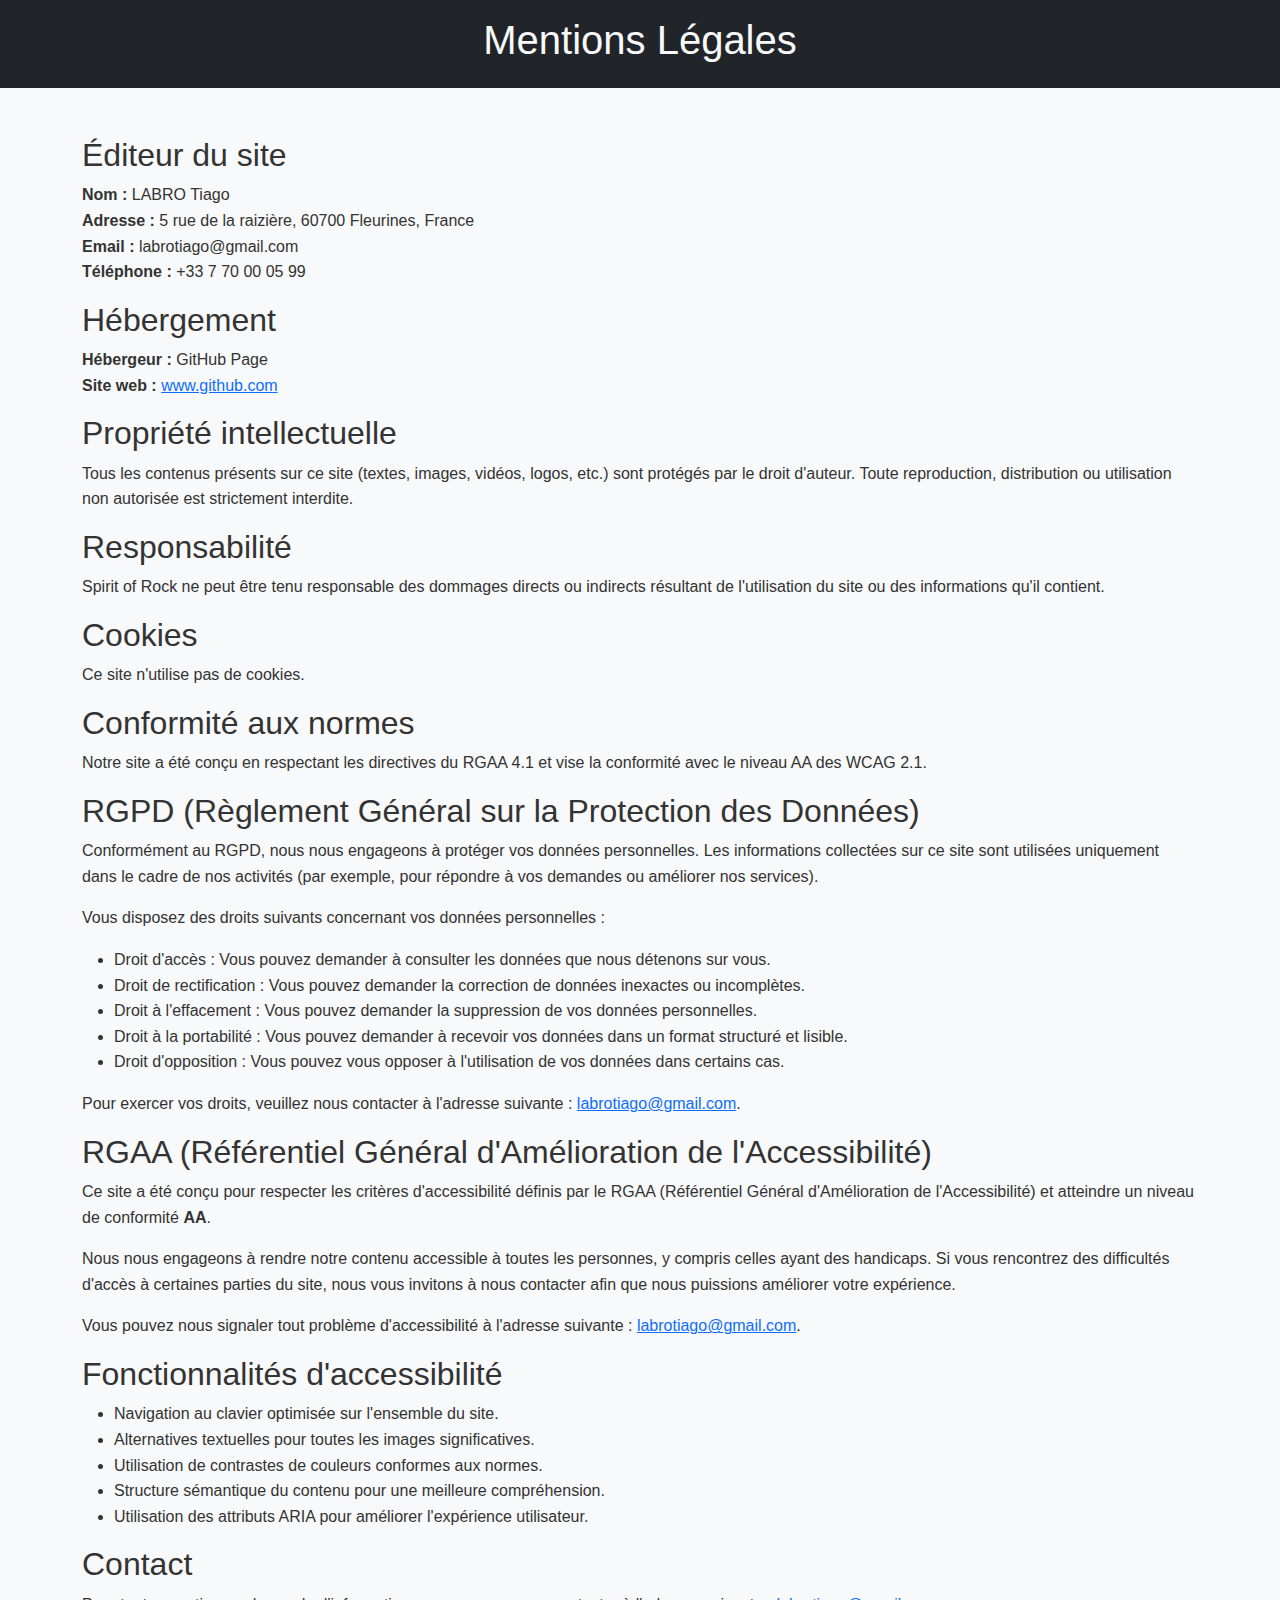
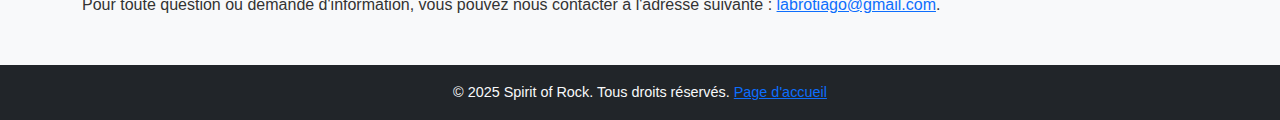
<file: mention-legale.html>
<!DOCTYPE html>
<html lang="fr">
<head>
    <meta charset="UTF-8">
    <meta name="viewport" content="width=device-width, initial-scale=1.0">
    <title>Imagine Dragons - Spirit of Rock - Mentions Légales</title>
    <script defer src="https://cdn.jsdelivr.net/npm/bootstrap@5.3.3/dist/js/bootstrap.bundle.min.js"></script>
    <link href="https://cdn.jsdelivr.net/npm/bootstrap@5.3.3/dist/css/bootstrap.min.css" rel="stylesheet"
        integrity="sha384-QWTKZyjpPEjISv5WaRU9OFeRpok6YctnYmDr5pNlyT2bRjXh0JMhjY6hW+ALEwIH" crossorigin="anonymous">
    <link rel="stylesheet" href="assets/css/style.css">
</head>
<body>
    <header class="bg-dark text-light py-3">
        <div class="container text-center">
            <h1>Mentions Légales</h1>
        </div>
    </header>

    <main class="container my-5">
        <section>
            <h2>Éditeur du site</h2>
            <p>
                <strong>Nom :</strong> LABRO Tiago<br>
                <strong>Adresse :</strong> 5 rue de la raizière, 60700 Fleurines, France<br>
                <strong>Email :</strong> labrotiago@gmail.com<br>
                <strong>Téléphone :</strong> +33 7 70 00 05 99<br>
            </p>
        </section>

        <section>
            <h2>Hébergement</h2>
            <p>
                <strong>Hébergeur :</strong> GitHub Page<br>
                <strong>Site web :</strong> <a href="https://github.com" target="_blank">www.github.com</a>
            </p>
        </section>

        <section>
            <h2>Propriété intellectuelle</h2>
            <p>
                Tous les contenus présents sur ce site (textes, images, vidéos, logos, etc.) sont protégés par le droit
                d'auteur. Toute reproduction, distribution ou utilisation non autorisée est strictement interdite.
            </p>
        </section>

        <section>
            <h2>Responsabilité</h2>
            <p>
                Spirit of Rock ne peut être tenu responsable des dommages directs ou indirects résultant de l'utilisation
                du site ou des informations qu'il contient.
            </p>
        </section>

        <section>
            <h2>Cookies</h2>
            <p>
                Ce site n'utilise pas de cookies.
            </p>
        </section>

        <section>
            <h2>Conformité aux normes</h2>
            <p>
                Notre site a été conçu en respectant les directives du RGAA 4.1 et vise la conformité avec le niveau AA des WCAG 2.1.
            </p>
        </section>

        <section>
            <h2>RGPD (Règlement Général sur la Protection des Données)</h2>
            <p>
                Conformément au RGPD, nous nous engageons à protéger vos données personnelles. Les informations collectées
                sur ce site sont utilisées uniquement dans le cadre de nos activités (par exemple, pour répondre à vos
                demandes ou améliorer nos services).
            </p>
            <p>
                Vous disposez des droits suivants concernant vos données personnelles :
            </p>
            <ul>
                <li>Droit d'accès : Vous pouvez demander à consulter les données que nous détenons sur vous.</li>
                <li>Droit de rectification : Vous pouvez demander la correction de données inexactes ou incomplètes.</li>
                <li>Droit à l'effacement : Vous pouvez demander la suppression de vos données personnelles.</li>
                <li>Droit à la portabilité : Vous pouvez demander à recevoir vos données dans un format structuré et lisible.</li>
                <li>Droit d'opposition : Vous pouvez vous opposer à l'utilisation de vos données dans certains cas.</li>
            </ul>
            <p>
                Pour exercer vos droits, veuillez nous contacter à l'adresse suivante : 
                <a href="mailto:labrotiago@gmail.com">labrotiago@gmail.com</a>.
            </p>
        </section>

        <section>
            <h2>RGAA (Référentiel Général d'Amélioration de l'Accessibilité)</h2>
            <p>
                Ce site a été conçu pour respecter les critères d'accessibilité définis par le RGAA (Référentiel Général d'Amélioration de l'Accessibilité) et atteindre un niveau de conformité <strong>AA</strong>.
            </p>
            <p>
                Nous nous engageons à rendre notre contenu accessible à toutes les personnes, y compris celles ayant des handicaps. Si vous rencontrez des difficultés d'accès à certaines parties du site, nous vous invitons à nous contacter afin que nous puissions améliorer votre expérience.
            </p>
            <p>
                Vous pouvez nous signaler tout problème d'accessibilité à l'adresse suivante : 
                <a href="mailto:labrotiago@gmail.com">labrotiago@gmail.com</a>.
            </p>
        </section>

        <section>
            <h2>Fonctionnalités d'accessibilité</h2>
            <ul>
                <li>Navigation au clavier optimisée sur l'ensemble du site.</li>
                <li>Alternatives textuelles pour toutes les images significatives.</li>
                <li>Utilisation de contrastes de couleurs conformes aux normes.</li>
                <li>Structure sémantique du contenu pour une meilleure compréhension.</li>
                <li>Utilisation des attributs ARIA pour améliorer l'expérience utilisateur.</li>
            </ul>
        </section>

        <section>
            <h2>Contact</h2>
            <p>
                Pour toute question ou demande d'information, vous pouvez nous contacter à l'adresse suivante :
                <a href="mailto:labrotiago@gmail.com">labrotiago@gmail.com</a>.
            </p>
        </section>
    </main>

    <footer class="text-center bg-dark text-light py-3">
        <p>&copy; 2025 Spirit of Rock. Tous droits réservés. <a href="index.html">Page d'accueil</a></p>
    </footer>
</body>
</html>
</file>
<file: assets/css/style.css>
/* Général */
body {
    scroll-behavior: smooth;
    font-family: 'Arial', sans-serif;
    line-height: 1.6;
    color: #333;
    background-color: #f8f9fa;
}

/* Hero Section */
.hero-section {
    position: relative;
    height: 100vh;
    overflow: hidden;
    text-shadow: 2px 2px 4px rgba(0, 0, 0, 0.8);
}

.hero-video {
    position: absolute;
    top: 0;
    left: 0;
    width: 100%;
    height: 100%;
    object-fit: cover;
    z-index: -1; /* Place la vidéo derrière le contenu */
}

.hero-section .container {
    position: relative;
    z-index: 1; /* Place le contenu au-dessus de la vidéo */
    text-shadow: 2px 2px 4px rgba(0, 0, 0, 0.8); /* Améliore la lisibilité du texte */
}

.hero-section h1 {
    font-size: 3.5rem;
    font-weight: bold;
}

.hero-section p {
    font-size: 1.5rem;
}

/* Navigation */
.navbar {
    margin-bottom: 20px;
    box-shadow: 0 4px 6px rgba(0, 0, 0, 0.1);
}

.navbar-brand {
    font-size: 1.5rem;
    font-weight: bold;
}

.nav-link {
    font-size: 1rem;
    transition: color 0.3s ease;
}

.nav-link:hover {
    color: #f8d210;
}

/* Sections */
.section {
    padding: 60px 15px;
}

.section h2 {
    font-size: 2.5rem;
    margin-bottom: 30px;
    color: #222;
    text-transform: uppercase;
    letter-spacing: 1px;
    text-align: center;
}

/* Biographie */
#biography img {
    border-radius: 50%;
    border: 5px solid #ddd;
    transition: transform 0.3s ease;
}

#biography img:hover {
    transform: scale(1.05);
}

#biography p {
    font-size: 1.1rem;
    margin-bottom: 10px;
}

/* Discographie */

#discography ul {
    list-style-type: none;
    padding: 0;
}

#discography li {
    font-size: 1.1rem;
    margin-bottom: 10px;
}


.large-carousel {
    max-width: 900px;
    margin: 0 auto;
}

.large-carousel .carousel-inner {
    height: 500px;
}

.large-carousel iframe {
    height: 100%;
    object-fit: cover;
}

.carousel-item {
    height: 500px;
}

/* Réseaux sociaux */
#socials .btn {
    font-size: 1.1rem;
    padding: 10px 20px;
    border-radius: 30px;
    transition: transform 0.3s ease, box-shadow 0.3s ease;
}

#socials .btn:hover {
    transform: translateY(-3px);
    box-shadow: 0 4px 8px rgba(0, 0, 0, 0.2);
}

.facebook {
    background-color: #0866FF;
    color: #ffffff;
}

.facebook:hover {
    background-color: #0866FF;
    color: #ffffff;
}

.twitter {
    background-color: #000000;
    color: #ffffff;
}

.twitter:hover {
    background-color: #000000;
    color: #ffffff;
}

.instagram {
    background: radial-gradient(circle at 30% 110%,
    #ffdb8b 0%,
    #ee653d 25%,
    #d42e81 50%,
    #a237b6 75%,
    #3e57bc 100%);
    color: #ffffff;
}

.instagram:hover {
    color: #ffffff;
}

/* Footer */
footer {
    background-color: #222;
    color: #fff;
    padding: 20px 0;
    font-size: 0.9rem;
}

footer p {
    margin: 0;
}

a:focus, button:focus {
    outline: 2px solid #f8d210;
    outline-offset: 2px;
}

/* Responsiveness */
@media (max-width: 768px) {
    .section {
        padding: 40px 15px;
    }

    .navbar-brand {
        font-size: 1.2rem;
    }

    .nav-link {
        font-size: 0.9rem;
    }

    #biography img {
        max-width: 200px;
    }

    #discography li {
        font-size: 1rem;
    }

    #socials .btn {
        font-size: 1rem;
    }
}
</file>
